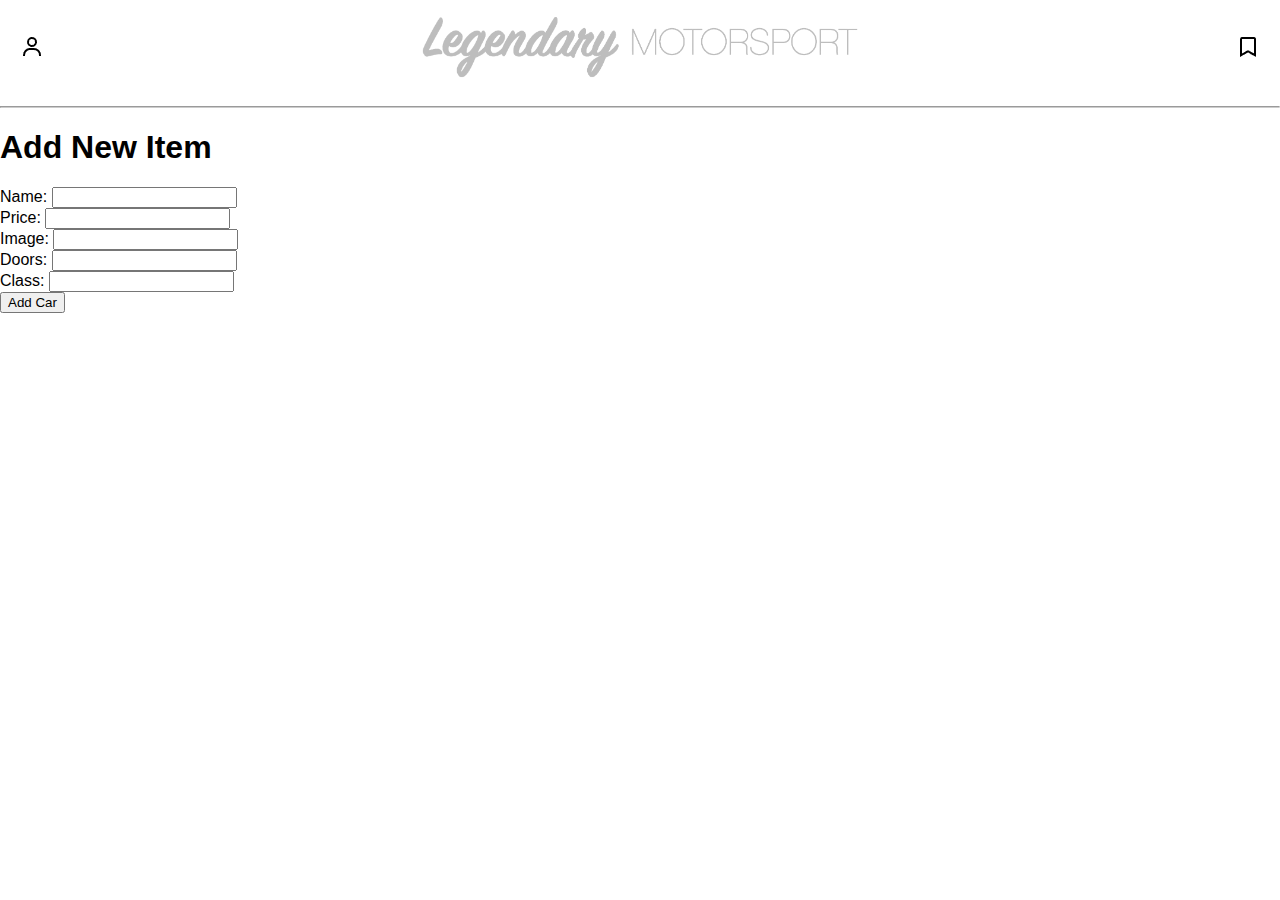
<file: add.html>
<!DOCTYPE html>
<html lang="en">
    <head>
        <meta charset="UTF-8">
        <meta name="viewport" content="width=device-width, initial-scale=1.0">
        <title>Add New Item</title>
        
        <script src="add.js"></script>
    <link rel="stylesheet" href="add.css">
</head>
<body>
   
    <div class="top-bar">
        <div class="topleft">
            <img src="fotos/user-regular-24.png" alt="login">
        </div>
        <div class="topmiddle">
            <a href="index.html"><div class="img"><img src="fotos/logo.jpg" alt="pic" class="logo"></div></a>
        </div>
        <div class="topright">
           <a href="bookmark.html"><img src="fotos/bookmark-regular-24.png" alt="bookmark"></a> 
           <div id="topright"></div>
        </div>
    </div>

    <hr class="top-bar-divider">

    
    <main>
        <h1>Add New Item</h1>
        <form id="addItemForm">
           
         <div>
                <label for="name">Name:</label>
                <input type="text" id="name" required>
            </div>
            <div>
                <label for="price">Price:</label>
                <input type="number" id="price" required>
            </div>
            <div>
                <label for="image">Image:</label>
                <input type="text" id="image" required>
            </div>
            <div>
                <label for="doors">Doors:</label>
                <input type="text" id="doors" required>
            </div>
            <div>
                <label for="class">Class:</label>
                <input type="text" id="class" required>
            </div>
            <button type="submit">Add Car</button>
        </form>
        
    </main>

</body>
</html>
</file>
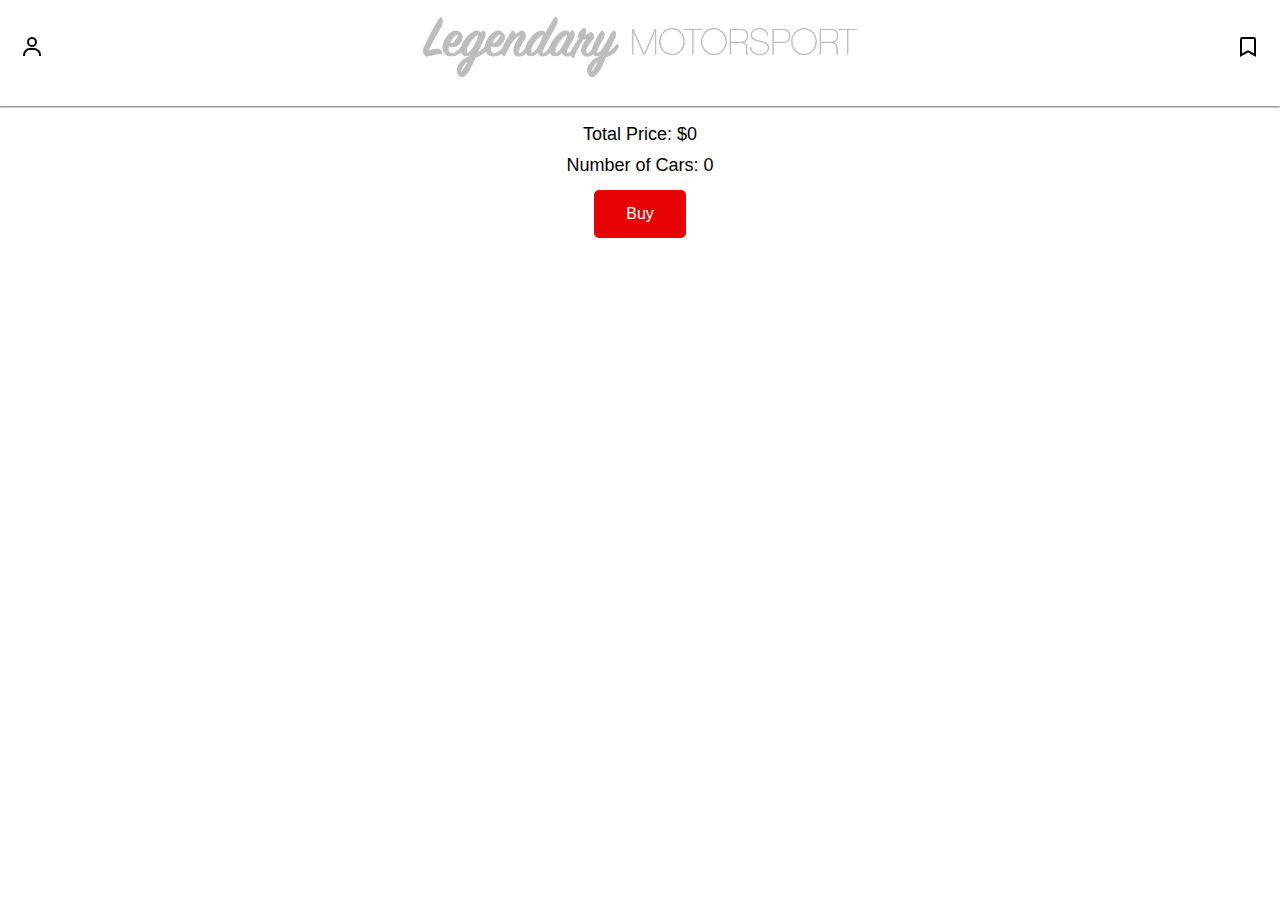
<file: bookmark.html>
<!DOCTYPE html>
<html lang="en">
<head>
    <meta charset="UTF-8">
    <meta name="viewport" content="width=device-width, initial-scale=1.0">
    <title>bookmark</title>
    <link rel="stylesheet" href="bookmark.css">
    <script src="bookmark.js" defer></script>
</head>
<body>
    <div class="top-bar">
        <div class="topleft">
            <img src="fotos/user-regular-24.png" alt="login">
        </div>
        <div class="topmiddle">
            <a href="index.html"><div class="img"><img src="fotos/logo.jpg" alt="pic" class="logo"></div></a>
        </div>
        <div class="topright">
            <img src="fotos/bookmark-regular-24.png" alt="bookmark">
            <!-- Red dot will be added dynamically using JavaScript -->
        </div>
    </div>

    <hr class="top-bar-divider">   

    
    <ul id="bookmark-list"></ul>

    
    <div id="pricecar1"></div>
    <div id="pricecar2"></div>

    
     <div class="but1">
        <button id="buy-button" class="button-link">Buy</button>
    </div>

</body>
</html>
</file>
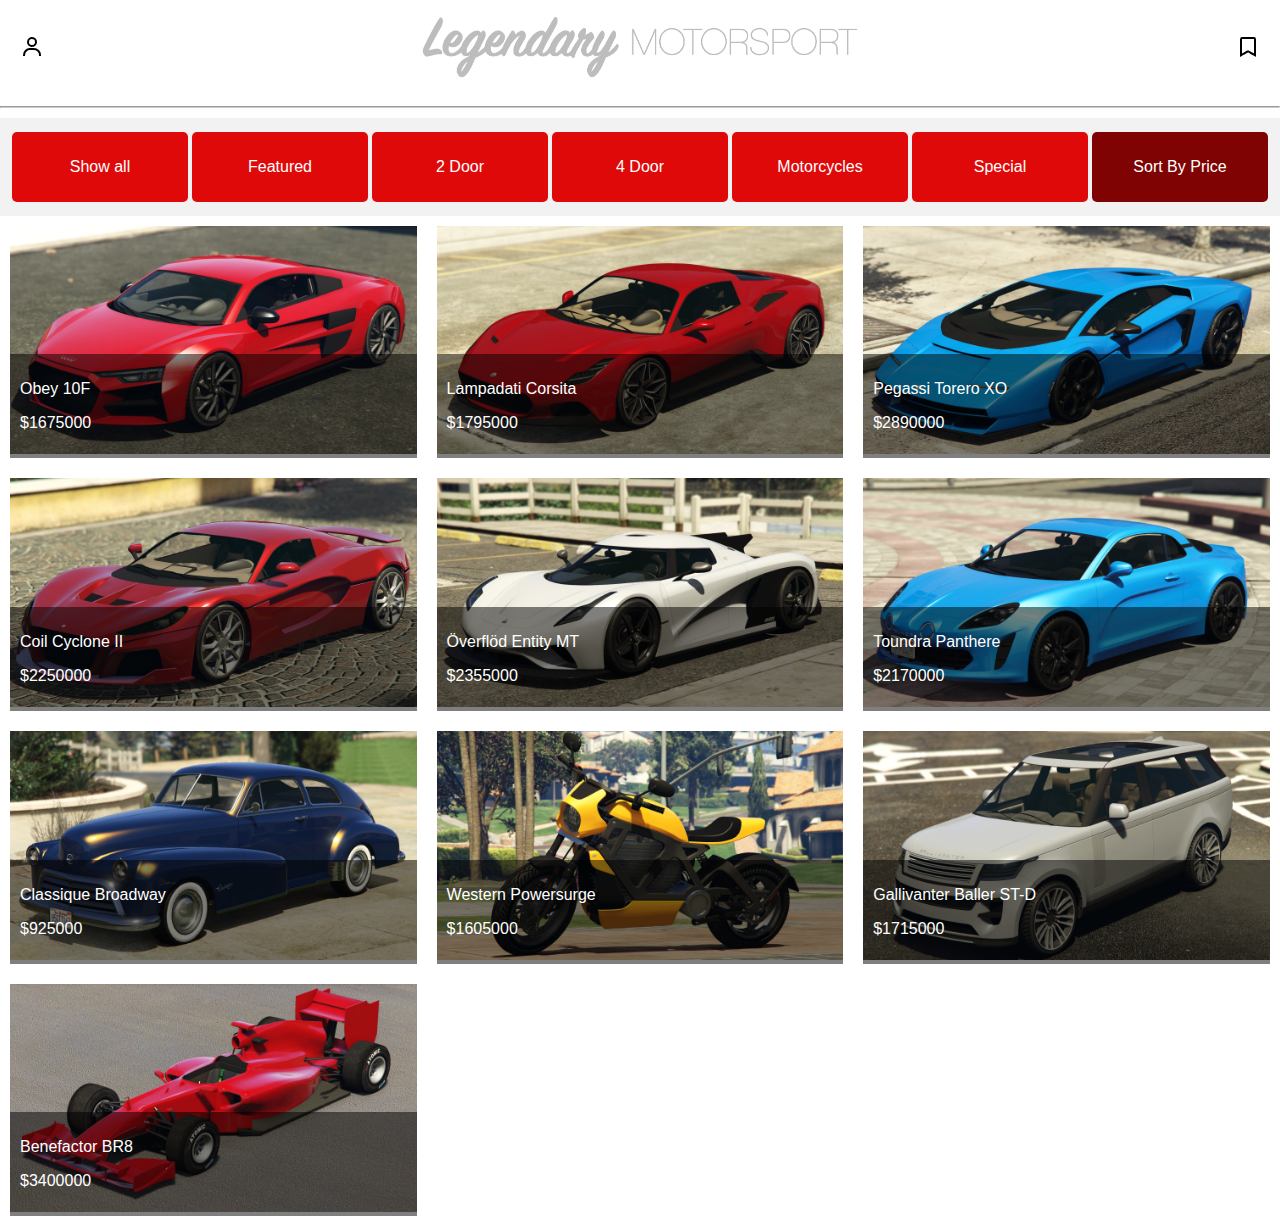
<file: library.html>
<!DOCTYPE html>
<html lang="en">
<head>
    <meta charset="UTF-8">
    <meta name="viewport" content="width=device-width, initial-scale=1.0">
    <title>Library</title>
    <link rel="stylesheet" href="library.css">
    <script src="library.js"></script>
</head>
<body>
    <div class="top-bar">
        <div class="topleft">
            <img src="fotos/user-regular-24.png" alt="login">
        </div>
        <div class="topmiddle">
            <a href="index.html"><div class="img"><img src="fotos/logo.jpg" alt="pic" class="logo"></div></a>
        </div>
        <div class="topright">
            <img src="fotos/bookmark-regular-24.png" alt="bookmark">
        </div>
    </div>

    <hr class="top-bar-divider"> 

    
    <div class="button-bar">
        <button class="button">Show all</button>
        <button class="button">Featured</button>
        <button class="button">2 Door</button>
        <button class="button">4 Door</button>
        <button class="button">Motorcycles</button>
        <button class="button">Special</button>
        <button class="sortprice button">Sort By Price</button>
    </div>

    <div class="card-row" id="allCards"></div>
</body>
</html>
</file>
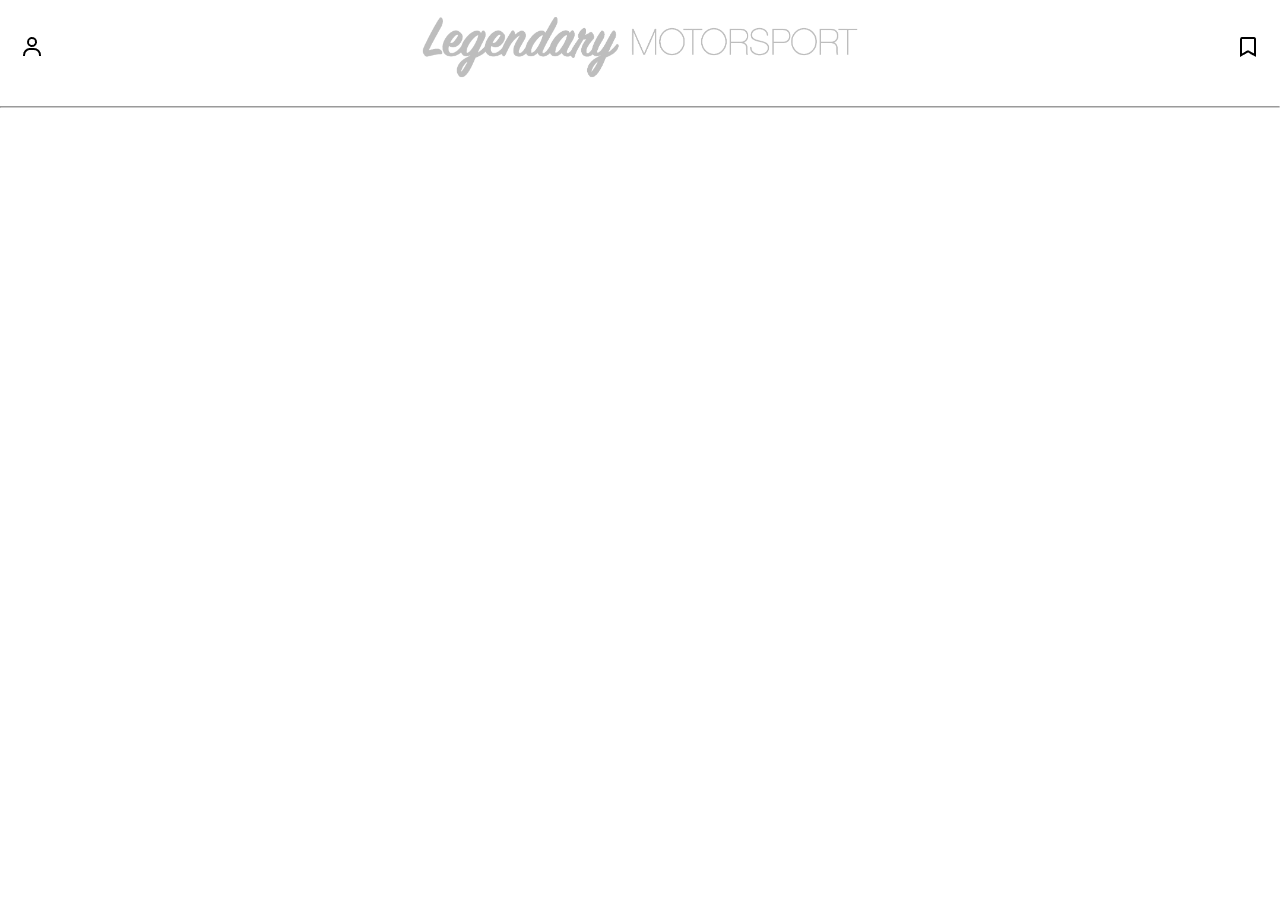
<file: orderd.html>
<!DOCTYPE html>
<html lang="en">
<head>
    <meta charset="UTF-8">
    <meta name="viewport" content="width=device-width, initial-scale=1.0">
    <title>orders</title>
    <link rel="stylesheet" href="orderd.css">
    <script src="orderd.js"></script>
</head>
<body>
    <div class="top-bar">
        <div class="topleft">
            <img src="fotos/user-regular-24.png" alt="login">
        </div>
        <div class="topmiddle">
            <a href="index.html"><div class="img"><img src="fotos/logo.jpg" alt="pic" class="logo"></div></a>
        </div>
        <div class="topright">
           <a href="bookmark.html"><img src="fotos/bookmark-regular-24.png" alt="bookmark"></a> 
           <div id="topright"></div>
        </div>
    </div>

    <hr class="top-bar-divider">

    <!-- Make sure to add the following element -->
    <div id="ordered-list"></div>
    <div id="ordered-cards"></div>
    <div id="ordered-container"></div>

</body>
</html>
</file>
<file: add.css>
body {
    margin: 0;
    font-family: "Helvetica Neue", Arial, sans-serif;

}

.top-bar {
    background-color: white;
    padding: 12px 20px;
    display: flex;
    align-items: center;
    justify-content: space-between;
}

.top-bar-divider {
    border-bottom: 1px solid #ccc;
    margin-bottom: 10px;
}


.logo {
    width: 450px;
}
</file>
<file: bookmark.css>
body {
    margin: 0;
    font-family: "Helvetica Neue", Arial, sans-serif;
}

.top-bar {
    background-color: white;
    padding: 12px 20px;
    display: flex;
    align-items: center;
    justify-content: space-between;
}

.top-bar-divider {
    border-bottom: 1px solid #ccc;
    margin-bottom: 10px;
}

.logo {
    width: 450px;
}


.gtacard img {
    width: 100%;
    height: auto;
    object-fit: cover;
}

.car-card {
    display: flex;
    align-items: center;
    justify-content: space-between;
    border: 1px solid #ccc;
    border-radius: 8px;
    padding: 16px;
    margin-bottom: 16px;
}

.car-photo {
    width: 500px; /* Adjust as needed */
    height: auto;
    margin-right: 16px;
}

.car-info {
    flex-grow: 1;
}

.car-name {
    font-size: 24px;
    margin-bottom: 8px;
}

.car-price {
    font-size: 18px;
    margin-bottom: 8px;
}

.car-doors, .car-class {
    font-size: 16px;
    margin-bottom: 8px;
}

#buy-button {
    display: flex;
    justify-content: center; 
    background-color: rgb(231, 3, 3);
    border: none;
    color: white;
    padding: 15px 32px;
    text-align: center;
    text-decoration: none;
    font-size: 16px;
    margin: 4px 2px;
    cursor: pointer;
    border-radius: 5px;
}

/* Style for the total price and number of cars */
#pricecar1,
#pricecar2 {
    display: flex;
    justify-content: center;
    font-size: 18px;
    margin-top: 10px;
}

.but1 {
    display: flex;
    justify-content: center;
    margin-top: 10px;
}

.red-dot {
    background-color: red;
    color: white;
    padding: 2px 6px;
    text-align: center;
    border-radius: 100%;
    z-index: 2;
    position: absolute;
    right: 6px;
    top: 18px;
    display: none; /* Initially hide the red dot */
}

.button-link {
    display: inline-block;
    padding: 10px 20px;
    margin: 5px;
    background-color: red;
    color: white;
    text-align: center;
    text-decoration: none;
    border-radius: 4px;
    cursor: pointer;
    border: none; /* Ensure there's no border for button styling */
}

.button-link:hover {
    background-color: darkred;
}
</file>
<file: library.css>
body {
    margin: 0;
    font-family: "Helvetica Neue", Arial, sans-serif;

}

.top-bar {
    background-color: white;
    padding: 12px 20px;
    display: flex;
    align-items: center;
    justify-content: space-between;
}

.top-bar-divider {
    border-bottom: 1px solid #ccc;
    margin-bottom: 10px;
}

.card-row {
    display: flex;
    flex-wrap: wrap;
   

}

.gtacard {
    width: calc(33.33% - 20px);
    overflow: hidden;
    margin: 10px;
    position: relative;
    transition: transform 0.3s ease;
}

.gtacard img {
    width: 100%;
    height: auto;
    object-fit: cover;
}

.text-container {
    position: absolute;
    bottom: 0;
    left: 0;
    right: 0;
    background-color: rgba(0, 0, 0, 0.5);
    color: white;
    padding: 10px;
    box-sizing: border-box;
}

.logo {
    width: 450px;
}

.button-bar {
    background-color: #f2f2f2;
    padding: 10px;
    display: flex;
}

.button {
    background-color: #df0909;
    border: none;
    color: white;
    padding: 10px 20px;
    text-align: center;
    text-decoration: none;
    display: inline-block;
    font-size: 16px;
    margin: 4px 2px;
    cursor: pointer;
    border-radius: 5px;
    width: 1000px;
    height: 70px;
}

.button:hover {
    background-color: #a04545;
}

.sortprice {
    background-color: #800303;
    border: none;
    color: white;
    padding: 10px 20px;
    text-align: center;
    display: inline-block;
    font-size: 16px;
    margin: 4px 2px;
    cursor: pointer;
    border-radius: 5px;
    width: 1000px;
    height: 70px;


}

.sortprice:hover {
    background-color: #a04545;
}

.gtacard:hover {
    transform: translateY(-5px);
}
.car-logo {
    width: 1px;
    height: auto;
}

.red-dot {
    background-color: red;
    color: white;
    padding: 2px 6px;
    text-align: center;
    border-radius: 100%;
    z-index: 2;
    position: absolute;
    right: 6px;
    top: 18px;
    display: none; /* Initially hide the red dot */
}
</file>
<file: orderd.css>
body {
    margin: 0;
    font-family: "Helvetica Neue", Arial, sans-serif;

}

.top-bar {
    background-color: white;
    padding: 12px 20px;
    display: flex;
    align-items: center;
    justify-content: space-between;
}

.top-bar-divider {
    border-bottom: 1px solid #ccc;
    margin-bottom: 10px;
}


.logo {
    width: 450px;
}

.gtacard img {
    width: 100%;
    height: auto;
    object-fit: cover;
}

.car-card {
    display: flex;
    align-items: center;
    justify-content: space-between;
    border: 1px solid #ccc;
    border-radius: 8px;
    padding: 16px;
    margin-bottom: 16px;
}

.car-photo {
    width: 200px; /* Adjust as needed */
    height: auto;
    margin-right: 16px;
}

.car-info {
    flex-grow: 1;
    position: relative; /* Position relative for absolute positioning of dropdown content */
}

.car-name {
    font-size: 24px;
    margin-bottom: 8px;
}

.car-price {
    font-size: 18px;
    margin-bottom: 8px;
}

.car-doors, .car-class {
    font-size: 16px;
    margin-bottom: 8px;
}
</file>
